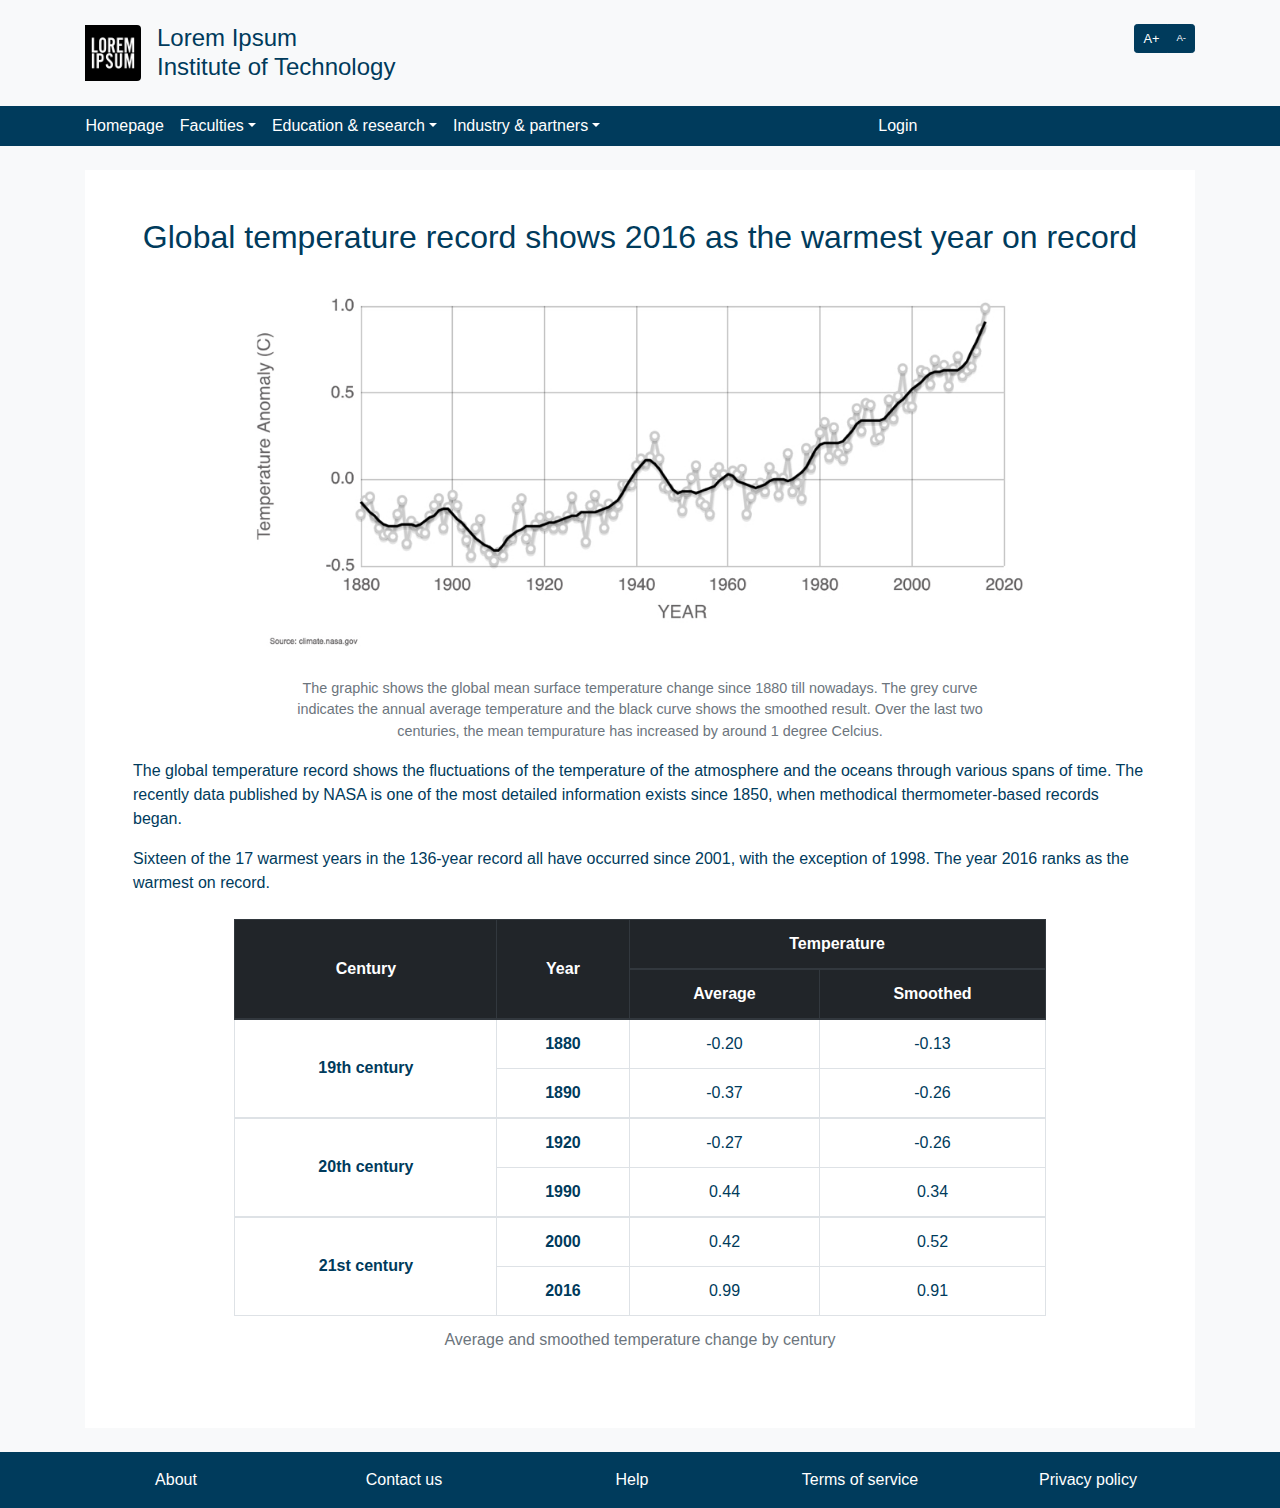
<file: src/article.html>
<!DOCTYPE html>
<html lang="en" id="root">

<head>
    <meta charset="UTF-8">
    <meta name="viewport" content="width=device-width, initial-scale=1, shrink-to-fit=no">
    <meta http-equiv="X-UA-Compatible" content="ie=edge">
    <title>Lorem Ipsum Institute of Technolgoy</title>
    <link href="./css/bootstrap.css" rel="stylesheet">
    <link href="./css/common.css" rel="stylesheet">
    <link href="./css/article.css" rel="stylesheet">
</head>

<body class="d-flex flex-column bg-light">

    <div class="skip-links">
        <!-- The anchor points to the id of an element -->
        <a class="sr-only sr-only-focusable" href="#nav">Skip to navigation</a>
        <a class="sr-only sr-only-focusable" href="#main">Skip to main content</a>
        <a class="sr-only sr-only-focusable" href="#footer">Skip to footer</a>
    </div>

    <header class="container-fluid d-none d-lg-block my-4 header" role="banner">
        <div class="container">
            <div class="row no-gutters">
                <div class="col-8 media">
                    <img class="align-self-center mr-3 rounded-right logo" src="./img/logo.jpg"
                        alt="Lorem Ipsum Institute Logo">
                    <div class="media-body align-self-center">
                        <h1 class="mb-0 title">Lorem Ipsum
                            <br>Institute of Technology
                        </h1>
                    </div>
                </div>
                <div class="col-4">
                    <div class="btn-toolbar justify-content-end">
                        <div class="btn-group btn-group-sm">
                            <button class="btn btn-dark font-increase-button" id="font-increase-button"
                                aria-label="Increase font size" aria-pressed="false"
                                onclick="increaseFontSize()">A+
                            </button>
                            <button class="btn btn-dark font-decrease-button" id="font-decrease-button"
                                aria-label="Decrease font size" aria-pressed="false"
                                onclick="decreaseFontSize()">A-
                            </button>
                        </div>
                    </div>
                </div>
            </div>
        </div>
    </header>

    <nav class="container-fluid bg-primary nav" id="nav" role="navigation">
        <div class="container">
            <div class="navbar navbar-primary bg-primary navbar-expand-lg px-0">
                <div class="navbar-brand d-lg-none">
                    <img class="rounded-right" src="./img/logo.jpg" width="40" height="40"
                        alt="Lorem Ipsum Institute Logo">
                </div>
                <button class="navbar-dark navbar-toggler" type="button" aria-pressed="false"
                    aria-label="navbar toggle button" id="nav-bar-button">
                    <span class="navbar-toggler-icon"></span>
                </button>
                <div class="collapse navbar-collapse justify-content-between" id="nav-bar-content">
                    <ul class="navbar-nav mr-auto">
                        <li class="nav-item active">
                            <a class="nav-link" href="./">Homepage</a>
                        </li>
                        <li class="nav-item dropdown">
                            <a class="nav-link dropdown-toggle" href="#" id="nav-bar-faculties" aria-haspopup="true"
                                role="button" aria-expanded="false">Faculties</a>
                            <ul class="dropdown-menu">
                                <li>
                                    <a class="dropdown-item" href="./empty.html?title=Applied+sciences">Applied
                                        sciences</a>
                                </li>
                                <li>
                                    <a class="dropdown-item"
                                        href="./empty.html?title=Architecture+%26+planning">Architecture
                                        &amp;
                                        planning</a>
                                </li>
                                <li>
                                    <a class="dropdown-item"
                                        href="./empty.html?title=Construction+%26+environment">Construction
                                        &amp; environment</a>
                                </li>
                                <li>
                                    <a class="dropdown-item" href="./empty.html?title=Engineering">Engineering</a>
                                </li>
                                <li>
                                    <a class="dropdown-item" href="./empty.html?title=Health+%26+social+sciences">Health
                                        &amp;
                                        social
                                        sciences</a>
                                </li>
                            </ul>
                        </li>
                        <li class="nav-item dropdown">
                            <a class="nav-link dropdown-toggle" href="#" id="nav-bar-education" aria-haspopup="true"
                                role="button" aria-expanded="false">Education &amp; research</a>
                            <ul class="dropdown-menu">
                                <li>
                                    <a class="dropdown-item" href="./empty.html?title=Bachelor">Bachelor</a>
                                </li>
                                <li>
                                    <a class="dropdown-item" href="./empty.html?title=Master">Master</a>
                                </li>
                                <li>
                                    <a class="dropdown-item" href="./empty.html?title=Continuing+education">Continuing
                                        education</a>
                                </li>
                                <li>
                                    <a class="dropdown-item" href="./empty.html?title=Doctorate">Doctorate</a>
                                </li>
                            </ul>
                        </li>
                        <li class="nav-item dropdown">
                            <a class="nav-link dropdown-toggle" href="#" id="nav-bar-industry" aria-haspopup="true"
                                role="button" aria-expanded="false">Industry &amp; partners</a>
                            <ul class="dropdown-menu">
                                <li>
                                    <a class="dropdown-item" href="./empty.html?title=Public+relations">Public
                                        relations</a>
                                </li>
                                <li>
                                    <a class="dropdown-item"
                                        href="./empty.html?title=Commercialization">Commercialization</a>
                                </li>
                                <li>
                                    <a class="dropdown-item" href="./empty.html?title=Sponsors+%26+partners">Sponsors
                                        &amp;
                                        partners</a>
                                </li>
                            </ul>
                        </li>
                    </ul>
                    <ul class="navbar-nav mr-auto">
                        <li class="nav-item">
                            <a class="nav-link" href="./login.html">Login</a>
                        </li>
                    </ul>
                </div>
            </div>
            <div class="d-lg-none">
                <div class="btn-toolbar justify-content-end">
                    <div class="btn-group btn-group-sm">
                        <button class="btn btn-dark text-white font-increase-button" id="font-increase-button-1"
                            aria-label="Increase font size" onclick="increaseFontSize()">A+</button>
                        <button class="btn btn-dark text-white font-decrease-button" id="font-decrease-button-1"
                            aria-label="Decrease font size" onclick="decreaseFontSize()">A-</button>
                    </div>
                </div>
            </div>
        </div>
    </nav>

    <main class="container mt-4 main" id="main" role="main">
        <div class="p-5 bg-white">
            <h1 class="text-primary text-center mb-4 title">Global temperature record shows 2016 as the warmest year on
                record</h1>
            <div class="text-center wrapper">
                <img src="./img/temperature.jpg" class="figure-img img-fluid"
                    alt="Line chart showing the global mean annual temperature" aria-describedby="description">
                <p id="description" class="figure-caption text-center px-5">The graphic shows the global mean surface
                    temperature change since 1880 till nowadays. The grey curve indicates
                    the annual average temperature and the black curve shows the smoothed result. Over the last two
                    centuries,
                    the mean tempurature has increased by around 1 degree Celcius.</p>
            </div>
            <p>The global temperature record shows the fluctuations of the temperature of the atmosphere and the oceans
                through
                various spans of time. The recently data published by NASA is one of the most detailed information
                exists
                since 1850, when methodical thermometer-based records began.
            </p>
            <p>Sixteen of the 17 warmest years in the 136-year record all have occurred since 2001, with the exception
                of 1998.
                The year 2016 ranks as the warmest on record.</p>
            <div class="table-responsive mt-4 wrapper">
                <table class="table table-bordered text-center">
                    <caption class="text-center">Average and smoothed temperature change by century</caption>
                    <thead class="thead-dark">
                        <tr>
                            <th class="align-middle" rowspan="2" scope="col">Century</th>
                            <th class="align-middle" rowspan="2" scope="col">Year</th>
                            <th class="align-middle" colspan="2" scope="colgroup">Temperature</th>
                        </tr>
                        <tr>
                            <th class="align-middle" scope="col">Average</th>
                            <th class="align-middle" scope="col">Smoothed</th>
                        </tr>
                    </thead>
                    <tbody>
                        <tr>
                            <th class="align-middle" rowspan="2" scope="rowgroup">19th century</th>
                            <th scope="row">1880</th>
                            <td>-0.20</td>
                            <td>-0.13</td>
                        </tr>
                        <tr>
                            <th scope="row">1890</th>
                            <td>-0.37</td>
                            <td>-0.26</td>
                        </tr>
                    </tbody>
                    <tbody>
                        <tr>
                            <th class="align-middle" rowspan="2" scope="rowgroup">20th century</th>
                            <th scope="row">1920</th>
                            <td>-0.27</td>
                            <td>-0.26</td>
                        </tr>
                        <tr>
                            <th scope="row">1990</th>
                            <td>0.44</td>
                            <td>0.34</td>
                        </tr>
                    </tbody>
                    <tbody>
                        <tr>
                            <th class="align-middle" rowspan="2" scope="rowgroup">21st century</th>
                            <th scope="row">2000</th>
                            <td>0.42</td>
                            <td>0.52</td>
                        </tr>
                        <tr>
                            <th scope="row">2016</th>
                            <td>0.99</td>
                            <td>0.91</td>
                        </tr>
                    </tbody>
                </table>
            </div>
        </div>
    </main>

    <footer class="container-fluid bg-primary mt-4 footer" id="footer" role="contentinfo">
        <div class="container text-center py-3">
            <div class="row justify-content-around">
                <a class="col-12 col-md mr-3 text-white" href="./empty.html?title=About">About</a>
                <a class="col-12 col-md mr-3 text-white" href="./empty.html?title=Contact+us">Contact us</a>
                <a class="col-12 col-md mr-3 text-white" href="./empty.html?title=Help">Help</a>
                <a class="col-12 col-md mr-3 text-white" href="./empty.html?title=Terms+of+services">Terms of
                    service</a>
                <a class="col-12 col-md mr-3 text-white" href="./empty.html?title=Privacy+policy">Privacy policy</a>
            </div>
        </div>
    </footer>

    <script type="text/javascript" src="./js/jquery.js"></script>
    <script type="text/javascript" src="./js/popper.js"></script>
    <script type="text/javascript" src="./js/bootstrap.js"></script>
    <script type="text/javascript" src="./js/common.js"></script>
    <script type="text/javascript" src="./js/article.js"></script>

</body>

</html>
</file>
<file: src/css/common.css>
html {
    font-size: 1rem
}

body,
html {
    height: 100%
}

body a,
body div,
body p {
    color: #003B5C
}

body a:hover {
    text-decoration: underline;
}

.title {
    font-size: 2rem;
    font-weight: 300
}

.subtitle {
    font-size: 1.2rem;
}

.header .logo {
    height: 3.5rem;
    width: 3.5rem
}

.header .title {
    font-size: 1.5rem;
    line-height: 1.8rem
}

.header .font-increase-button,
.nav .font-increase-button {
    font-size: .8rem
}

.header .font-decrease-button,
.nav .font-decrease-button {
    font-size: .6rem
}

.footer,
.header,
.nav {
    flex: 0 0 auto
}

.main {
    flex: 1 0 auto
}

/* Increase/Decrease Font Size Buttons */
.button-wrapper {
    display: flex;
    align-items: center;
    margin: 0 10px;
}

.button-wrapper button {
    background-color: #fff;
    border: 1px solid #ccc;
    border-radius: 5px;
    color: #003B5C;
    cursor: pointer;
    font-size: .8rem;
    margin: 0 5px;
    padding: 5px;
}

.button-wrapper button:hover {
    background-color: #003B5C;
    border: 1px solid #003B5C;
    color: #fff;
}

/* Large Text Styles */
.large-text {
    font-size: 1.2rem;
    line-height: 1.5;
}
</file>
<file: src/css/article.css>
.main .wrapper {
    margin: auto;
    width: 80%
}
</file>
